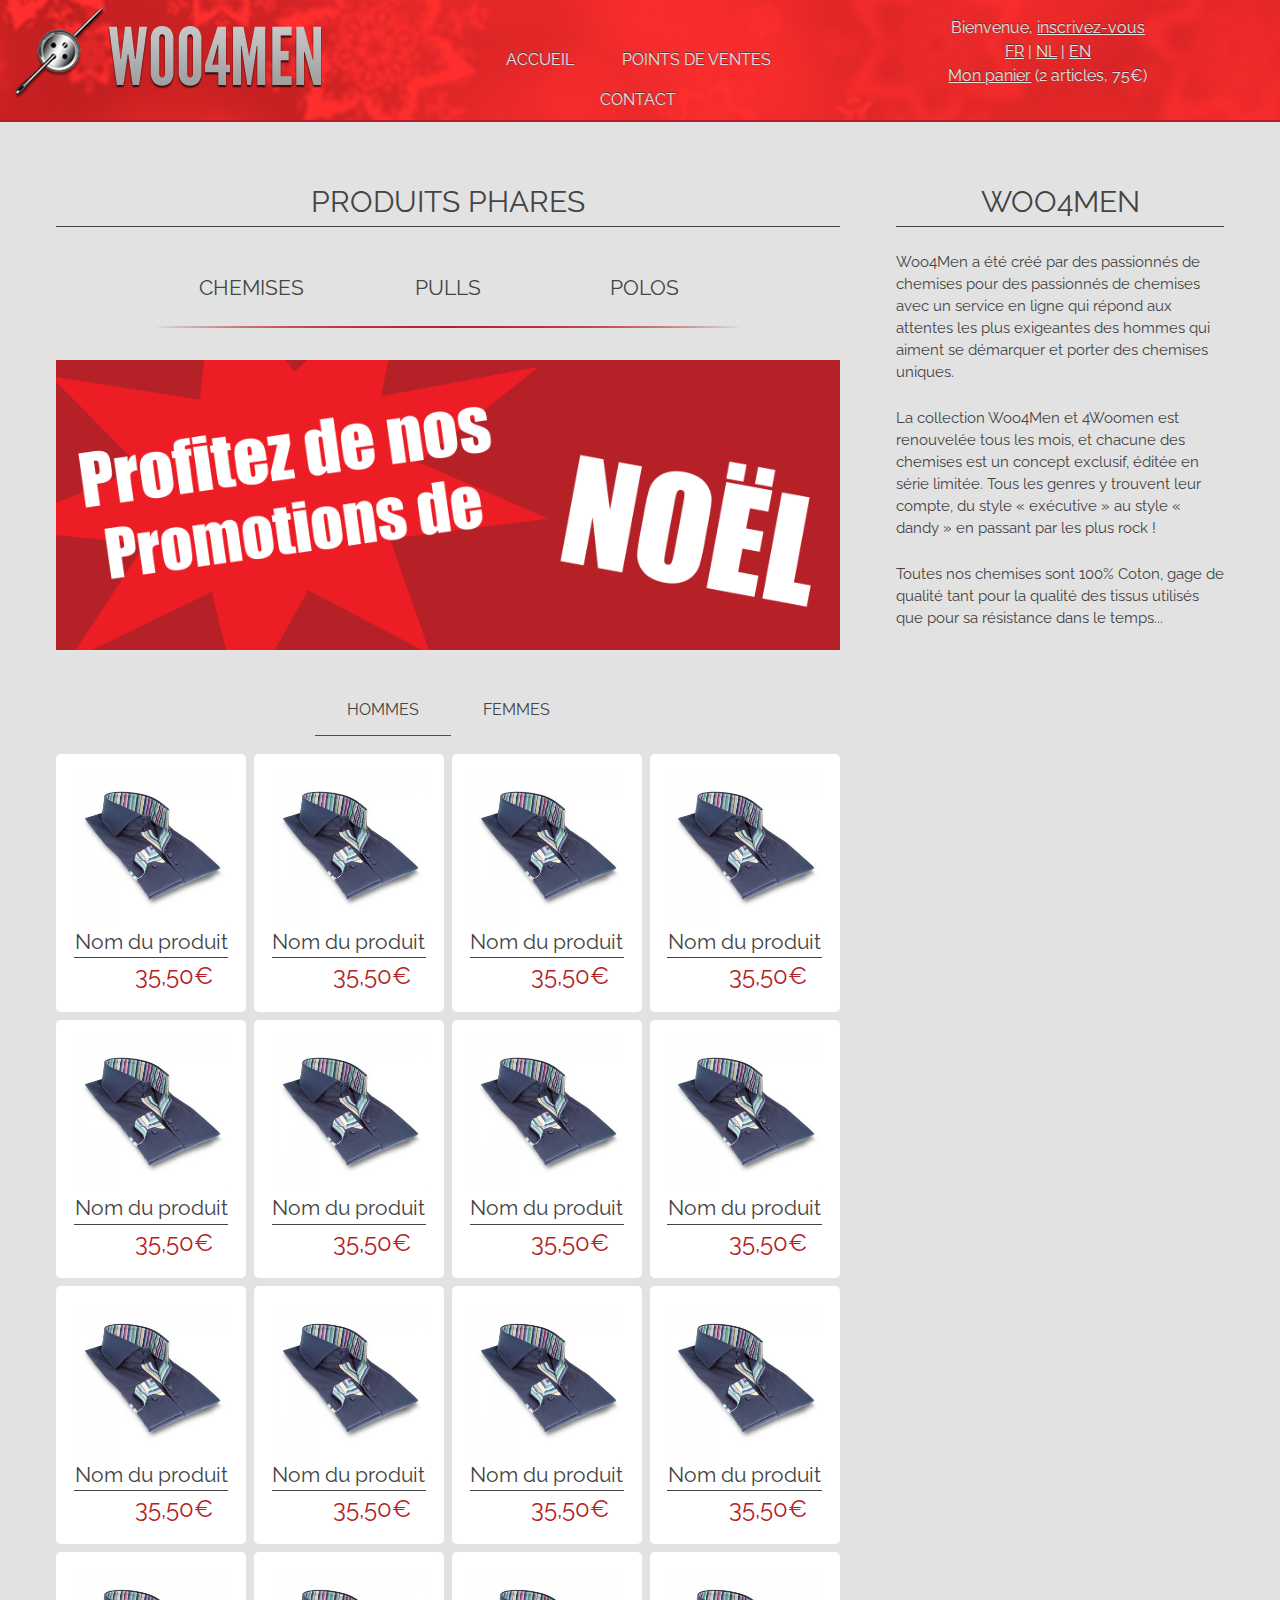
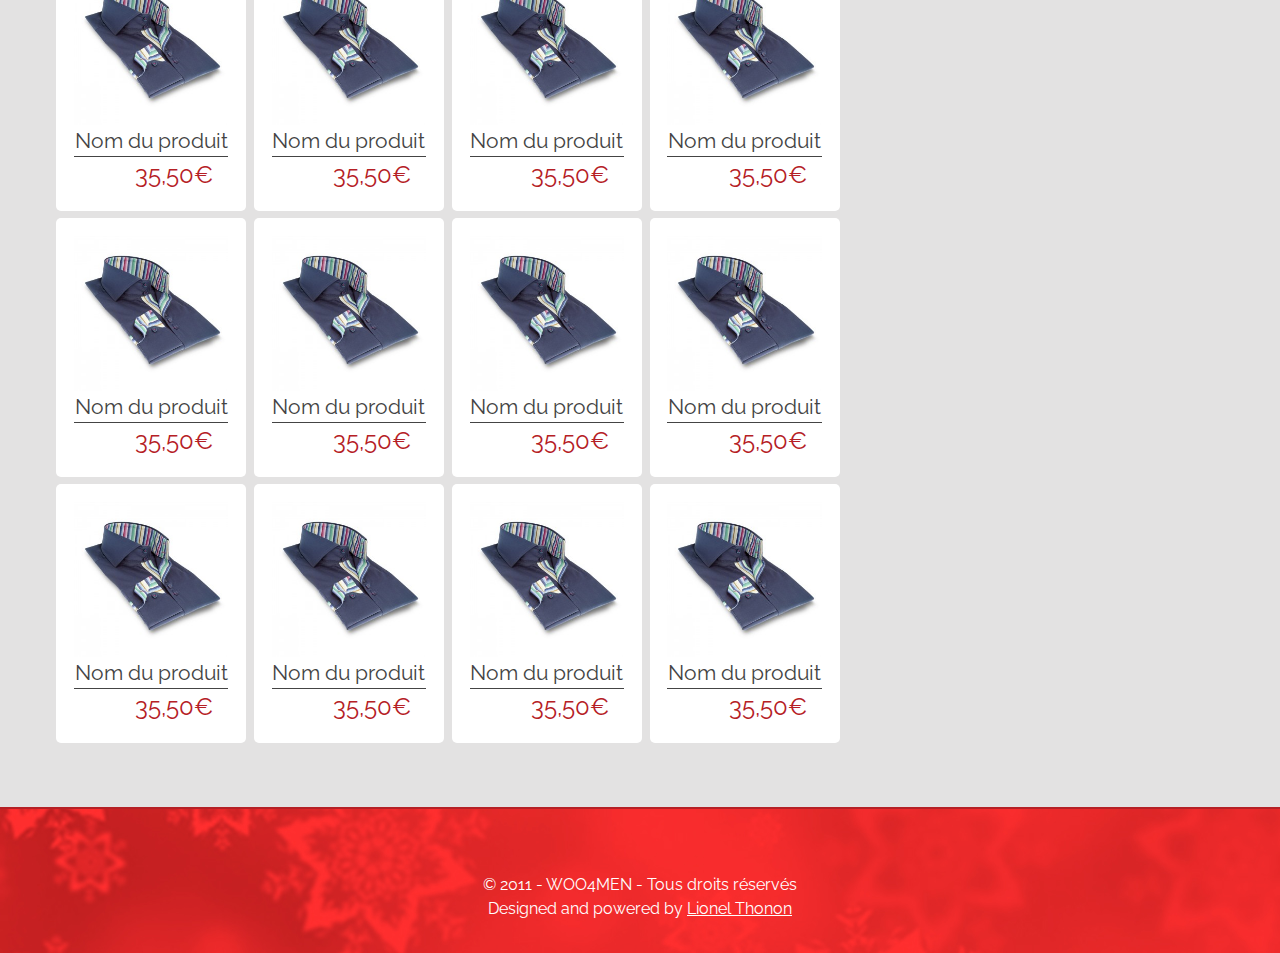
<file: index.html>
<!DOCTYPE html>
<html>
  <head>
    <title>Projet Ecommerce - Accueil</title>
    <link rel="stylesheet" href="css/main.css">
    <meta charset="utf-8">
    <meta http-equiv="X-UA-Compatible" content="IE=edge,chrome=1">
    <meta name="description" content="">
    <meta name="viewport" content="width=device-width, initial-scale=1">
    <link href="http://fonts.googleapis.com/css?family=Raleway:400,300,700" rel="stylesheet" type="text/css">
    <script src="js/vendor/modernizr-2.6.2.min.js"></script>
  </head>
  <body>
    <!-- HEADER-->
    <header name="bckg-parallax" class="header clearfix">
      <!-- LOGO BANNIÈRE-->
      <div class="header__title">
        <h1 class="hidden">WOO4MEN</h1><a href="index.html"></a><img src="img/logo-ban.png">
      </div>
      <!-- NAV MENU-->
      <nav class="header__menu">
        <h2 class="hidden">Menu de Navigation</h2>
        <ul class="menu list-inline">
          <li class="menu__li"><a href="index.html" class="menu__a">ACCUEIL</a></li>
          <li class="menu__li"><a href="pdv.html" class="menu__a">POINTS DE VENTES</a></li>
          <li class="menu__li"><a href="contact.html" class="menu__a">CONTACT</a></li>
        </ul>
      </nav>
      <!-- BLOC PANIER-->
      <div class="cart">
        <div class="cart__welcome"><span>Bienvenue, <a href="inscription.html">inscrivez-vous</a></span></div>
        <div><span class="cart__language"><a href="#">FR</a><span>&nbsp|&nbsp</span><a href="#">NL</a><span>&nbsp|&nbsp</span><a href="#">EN</a></span></div>
        <div><span class="cart__content"><a href="cart.html">Mon panier</a><span>&nbsp(2 articles, 75€)</span></span></div>
      </div>
    </header>
    <!-- MAIN CONTAINER-->
    <div class="main-wrapper clearfix">
      <!-- WRAPPER LEFT-->
      <section class="wrap wrapper-left">
        <!-- AJOUTER DU CONTENU-->
        <h2 class="wrap__title">PRODUITS PHARES</h2>
        <!-- CATÉGORIES MENU-->
        <section class="list-categories">
          <h2 class="hidden">Choix de catégorie de produits</h2>
          <ul class="list-inline list-categories__nav--text">
            <li> <a href="#" class="list-categories__nav">CHEMISES</a></li>
            <li> <a href="#" class="list-categories__nav">PULLS</a></li>
            <li> <a href="#" class="list-categories__nav">POLOS</a></li>
          </ul>
        </section>
        <!-- BAN PROMO-->
        <div> <img src="img/promo.png" class="wrap__img"></div>
        <!-- MENU CHOIX GENRE-->
        <div class="wrapper-left__genre"><a href="#" class="wrapper-left__genre--selected">HOMMES</a><a href="#">FEMMES</a></div>
        <div class="liste-articles clearfix">
          <ul class="liste-articles__ul clearfix">
            <article class="article">
              <li class="liste-articles__article">
                <div class="article__titre">
                  <h3 class="hidden">Nom du produit</h3><img src="./img/preview.jpg">
                </div>
                <div class="article__description"><span class="article__description--nom">Nom du produit</span><span class="article__description--prix">35,50€</span></div>
              </li>
              <li class="liste-articles__article">
                <div class="article__titre">
                  <h3 class="hidden">Nom du produit</h3><img src="./img/preview.jpg">
                </div>
                <div class="article__description"><span class="article__description--nom">Nom du produit</span><span class="article__description--prix">35,50€</span></div>
              </li>
              <li class="liste-articles__article">
                <div class="article__titre">
                  <h3 class="hidden">Nom du produit</h3><img src="./img/preview.jpg">
                </div>
                <div class="article__description"><span class="article__description--nom">Nom du produit</span><span class="article__description--prix">35,50€</span></div>
              </li>
              <li class="liste-articles__article">
                <div class="article__titre">
                  <h3 class="hidden">Nom du produit</h3><img src="./img/preview.jpg">
                </div>
                <div class="article__description"><span class="article__description--nom">Nom du produit</span><span class="article__description--prix">35,50€</span></div>
              </li>
              <li class="liste-articles__article">
                <div class="article__titre">
                  <h3 class="hidden">Nom du produit</h3><img src="./img/preview.jpg">
                </div>
                <div class="article__description"><span class="article__description--nom">Nom du produit</span><span class="article__description--prix">35,50€</span></div>
              </li>
              <li class="liste-articles__article">
                <div class="article__titre">
                  <h3 class="hidden">Nom du produit</h3><img src="./img/preview.jpg">
                </div>
                <div class="article__description"><span class="article__description--nom">Nom du produit</span><span class="article__description--prix">35,50€</span></div>
              </li>
              <li class="liste-articles__article">
                <div class="article__titre">
                  <h3 class="hidden">Nom du produit</h3><img src="./img/preview.jpg">
                </div>
                <div class="article__description"><span class="article__description--nom">Nom du produit</span><span class="article__description--prix">35,50€</span></div>
              </li>
              <li class="liste-articles__article">
                <div class="article__titre">
                  <h3 class="hidden">Nom du produit</h3><img src="./img/preview.jpg">
                </div>
                <div class="article__description"><span class="article__description--nom">Nom du produit</span><span class="article__description--prix">35,50€</span></div>
              </li>
              <li class="liste-articles__article">
                <div class="article__titre">
                  <h3 class="hidden">Nom du produit</h3><img src="./img/preview.jpg">
                </div>
                <div class="article__description"><span class="article__description--nom">Nom du produit</span><span class="article__description--prix">35,50€</span></div>
              </li>
              <li class="liste-articles__article">
                <div class="article__titre">
                  <h3 class="hidden">Nom du produit</h3><img src="./img/preview.jpg">
                </div>
                <div class="article__description"><span class="article__description--nom">Nom du produit</span><span class="article__description--prix">35,50€</span></div>
              </li>
              <li class="liste-articles__article">
                <div class="article__titre">
                  <h3 class="hidden">Nom du produit</h3><img src="./img/preview.jpg">
                </div>
                <div class="article__description"><span class="article__description--nom">Nom du produit</span><span class="article__description--prix">35,50€</span></div>
              </li>
              <li class="liste-articles__article">
                <div class="article__titre">
                  <h3 class="hidden">Nom du produit</h3><img src="./img/preview.jpg">
                </div>
                <div class="article__description"><span class="article__description--nom">Nom du produit</span><span class="article__description--prix">35,50€</span></div>
              </li>
              <li class="liste-articles__article">
                <div class="article__titre">
                  <h3 class="hidden">Nom du produit</h3><img src="./img/preview.jpg">
                </div>
                <div class="article__description"><span class="article__description--nom">Nom du produit</span><span class="article__description--prix">35,50€</span></div>
              </li>
              <li class="liste-articles__article">
                <div class="article__titre">
                  <h3 class="hidden">Nom du produit</h3><img src="./img/preview.jpg">
                </div>
                <div class="article__description"><span class="article__description--nom">Nom du produit</span><span class="article__description--prix">35,50€</span></div>
              </li>
              <li class="liste-articles__article">
                <div class="article__titre">
                  <h3 class="hidden">Nom du produit</h3><img src="./img/preview.jpg">
                </div>
                <div class="article__description"><span class="article__description--nom">Nom du produit</span><span class="article__description--prix">35,50€</span></div>
              </li>
              <li class="liste-articles__article">
                <div class="article__titre">
                  <h3 class="hidden">Nom du produit</h3><img src="./img/preview.jpg">
                </div>
                <div class="article__description"><span class="article__description--nom">Nom du produit</span><span class="article__description--prix">35,50€</span></div>
              </li>
              <li class="liste-articles__article">
                <div class="article__titre">
                  <h3 class="hidden">Nom du produit</h3><img src="./img/preview.jpg">
                </div>
                <div class="article__description"><span class="article__description--nom">Nom du produit</span><span class="article__description--prix">35,50€</span></div>
              </li>
              <li class="liste-articles__article">
                <div class="article__titre">
                  <h3 class="hidden">Nom du produit</h3><img src="./img/preview.jpg">
                </div>
                <div class="article__description"><span class="article__description--nom">Nom du produit</span><span class="article__description--prix">35,50€</span></div>
              </li>
              <li class="liste-articles__article">
                <div class="article__titre">
                  <h3 class="hidden">Nom du produit</h3><img src="./img/preview.jpg">
                </div>
                <div class="article__description"><span class="article__description--nom">Nom du produit</span><span class="article__description--prix">35,50€</span></div>
              </li>
              <li class="liste-articles__article">
                <div class="article__titre">
                  <h3 class="hidden">Nom du produit</h3><img src="./img/preview.jpg">
                </div>
                <div class="article__description"><span class="article__description--nom">Nom du produit</span><span class="article__description--prix">35,50€</span></div>
              </li>
              <li class="liste-articles__article">
                <div class="article__titre">
                  <h3 class="hidden">Nom du produit</h3><img src="./img/preview.jpg">
                </div>
                <div class="article__description"><span class="article__description--nom">Nom du produit</span><span class="article__description--prix">35,50€</span></div>
              </li>
              <li class="liste-articles__article">
                <div class="article__titre">
                  <h3 class="hidden">Nom du produit</h3><img src="./img/preview.jpg">
                </div>
                <div class="article__description"><span class="article__description--nom">Nom du produit</span><span class="article__description--prix">35,50€</span></div>
              </li>
              <li class="liste-articles__article">
                <div class="article__titre">
                  <h3 class="hidden">Nom du produit</h3><img src="./img/preview.jpg">
                </div>
                <div class="article__description"><span class="article__description--nom">Nom du produit</span><span class="article__description--prix">35,50€</span></div>
              </li>
              <li class="liste-articles__article">
                <div class="article__titre">
                  <h3 class="hidden">Nom du produit</h3><img src="./img/preview.jpg">
                </div>
                <div class="article__description"><span class="article__description--nom">Nom du produit</span><span class="article__description--prix">35,50€</span></div>
              </li>
            </article>
          </ul>
        </div>
      </section>
      <!-- WRAPPER RIGHT-->
      <section class="wrap wrapper-right">
        <h2 class="hidden">Informations WOO4MEN</h2>
        <article class="wrap__art--font">
          <h2 class="wrap__title">WOO4MEN</h2>
          <p>Woo4Men a été créé par des passionnés de chemises pour des passionnés de chemises avec un service en ligne qui répond aux attentes les plus exigeantes des hommes qui aiment se démarquer et porter des chemises uniques.  </p>
          <p>La collection Woo4Men et 4Woomen est renouvelée tous les mois, et chacune des chemises est un concept exclusif, éditée en série limitée. Tous les genres y trouvent leur compte, du style « exécutive » au style « dandy » en passant par les plus rock !</p>
          <p>Toutes nos chemises sont 100% Coton, gage de qualité tant pour la qualité des tissus utilisés que pour sa résistance dans le temps...</p>
        </article>
      </section>
    </div>
    <script src="./js/main.js"></script>
    <footer class="footer"><span class="footer__span">© 2011 - WOO4MEN - Tous droits réservés</span><span class="footer__span">Designed and powered by <a href="http://lionel-thonon.be" target="_blank">Lionel Thonon</a></span></footer>
  </body>
</html>
</file>
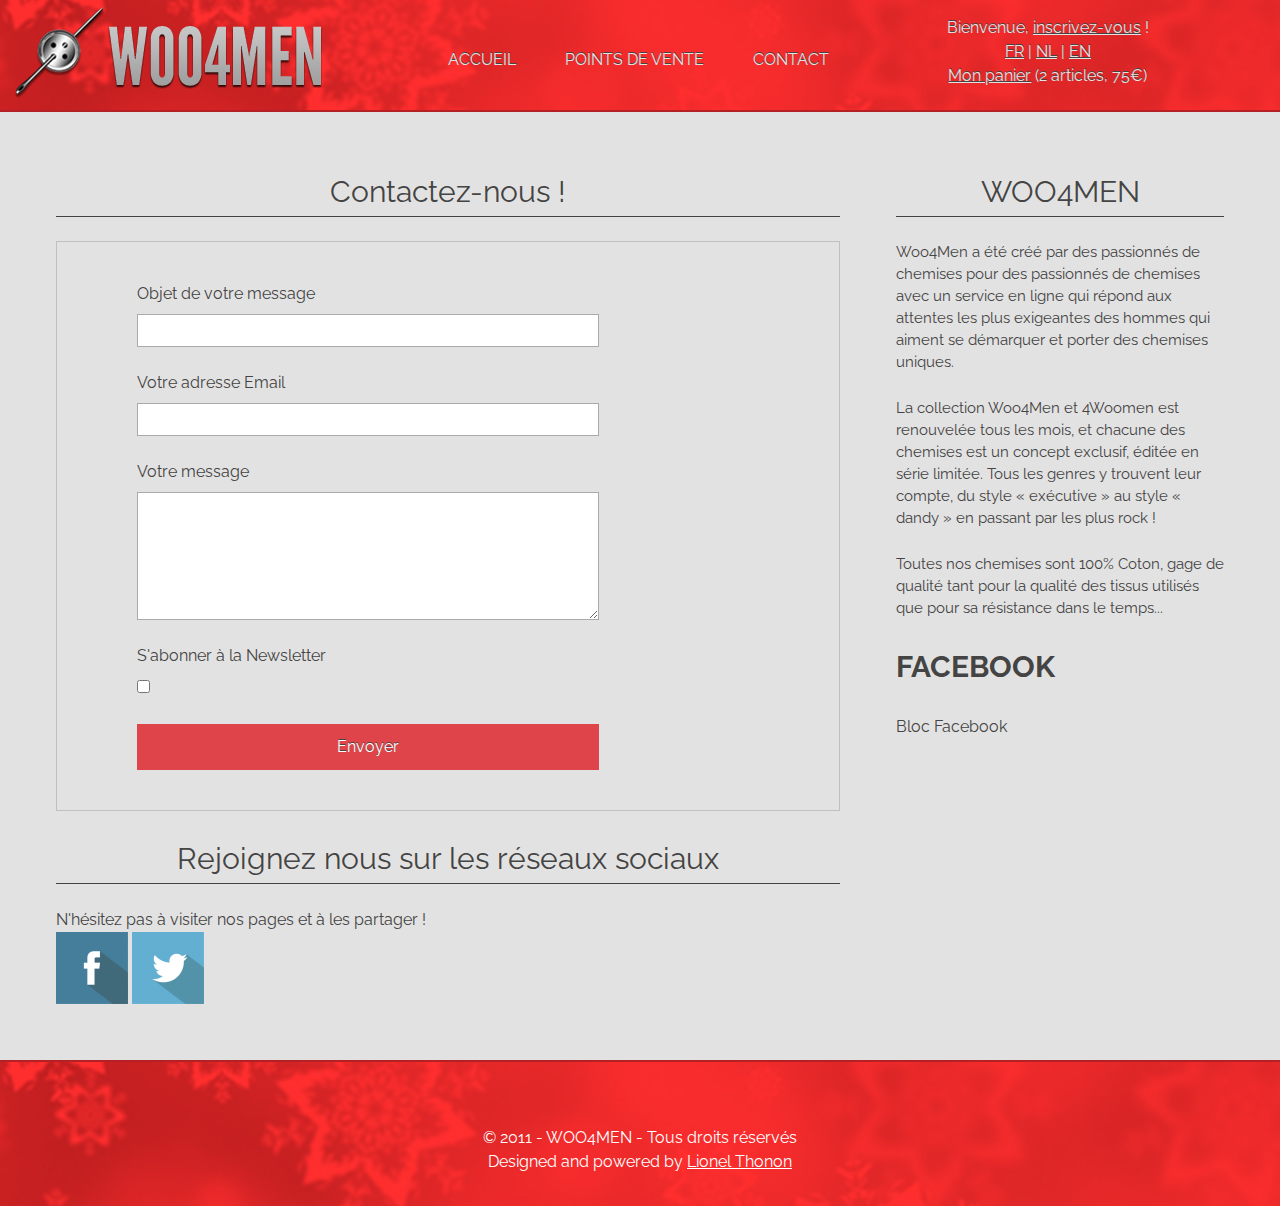
<file: ..contact.html>
<!DOCTYPE html>
<!--[if lt IE 7]>      <html class="no-js lt-ie9 lt-ie8 lt-ie7"> <![endif]-->
<!--[if IE 7]>         <html class="no-js lt-ie9 lt-ie8"> <![endif]-->
<!--[if IE 8]>         <html class="no-js lt-ie9"> <![endif]-->
<!--[if gt IE 8]><!--> <html class="no-js"> <!--<![endif]-->
    <head>
        <meta charset="utf-8">
        <meta http-equiv="X-UA-Compatible" content="IE=edge,chrome=1">
        <title>Projet E-Commerce</title>
        <meta name="description" content="">
        <meta name="viewport" content="width=device-width, initial-scale=1">

        <link rel="stylesheet" href="css/main.css">
        <link href='http://fonts.googleapis.com/css?family=Raleway:400,300,700' rel='stylesheet' type='text/css'>

        <script src="js/vendor/modernizr-2.6.2.min.js"></script>
    </head>
    <body>
        <!--[if lt IE 7]>
            <p class="browsehappy">You are using an <strong>outdated</strong> browser. Please <a href="http://browsehappy.com/">upgrade your browser</a> to improve your experience.</p>
        <![endif]-->
        
        <!-- ### HEADER ### -->
        <header class="header clearfix" name="bckg-parallax">
            <div class=header__title>
                <h1 class="hidden">WOO4MEN</h1>
            <a href="#"><img src="img/logo-ban.png"></a>
            </div>
            
            <nav class="header__menu">
                <h2 class="hidden">Menu de navigation</h1>
                <ul class="menu list-inline">
                    <li class="menu__li">
                        <a class="menu__a" href="#">ACCUEIL</a>
                    </li>
                    <li class="menu__li">
                        <a class="menu__a" href="#">POINTS DE VENTE</a>
                    </li>
                    <li class="menu__li">
                        <a class="menu__a" href="#">CONTACT</a>
                    </li>
                </ul>
            </nav>
            
            <div class="cart">
                <div class="cart__welcome">
                    <span>Bienvenue, <a href="#">inscrivez-vous</a> !</span>
                </div>
                <div>
                    <span class="cart__language"><a href="#">FR</a> | <a href="#">NL</a> | <a href="#">EN</a></span>
                </div>
                <div>
                    <span class="cart__content"><a href="#">Mon panier</a> (2 articles, 75€)</span>
                </div>
            </div>
        </header>
        
        <!-- ### MAIN CONTAINER ### -->
        <div class="main-wrapper clearfix">
            <!-- Formulaire de contact (colonne gauche) -->
            <section class="wrap wrapper-left">
                <h2 class="wrap__title">Contactez-nous !</h2>
                <form method="post" action="#" class="contact-form">
                    <fieldset class="contact-form__fieldset">
                        <legend class="hidden">ENVOYEZ UN MESSAGE</legend>

                        
                        <div class="contact-form__label clearfix">
                            <label for="object">Objet de votre message</label>
                            <input type="text" id="object" name="object">
                        </div>
                        
                        <div class="contact-form__label clearfix">
                            <label for="email">Votre adresse Email</label>
                            <input type="email" id="email" name="email">
                        </div>
                        
                        <div class="contact-form__label clearfix">
                            <label for="message">Votre message</label>
                            <textarea id="message"></textarea>
                        </div>
                        
                        <div class="contact-form__label clearfix">
                            <label for="newsletter">S'abonner à la Newsletter</label>
                            <input type="checkbox" id="newsletter" name="newsletter">
                        </div>
                        
                        <button type="submit" class="btn btn--full">Envoyer</button>
                    </fieldset>
                </form>
                
                <div class="social">
                    <!-- Liens réseaux sociaux -->
                    <h2 class="social__title wrap__title">Rejoignez nous sur les réseaux sociaux</h2>
                    <span class="social__subtitle">N'hésitez pas à visiter nos pages et à les partager !</span>
                    
                    <ul class="list-inline social__links">
                        <li><a href="#"><img src="img/icon-fcbk.png" alt="Lien vers la page Facebook"></a></li>
                        <li><a href="#"><img src="img/icon-twtr.png" alt="Lien vers la page twitter"></a></li>
                    </ul>
                </div>
                
            </section>
        
            <!-- Description (colonne droite) -->
            <section class="wrap wrapper-right">
                <h2 class="hidden">Informations WOO4MEN</h2>
                <article class="wrap__art--font">
                    <h2 class="wrap__title">WOO4MEN</h2>
                    <p>Woo4Men a été créé par des
    passionnés de chemises pour des passionnés de chemises avec un service en ligne qui répond aux attentes les plus exigeantes des hommes qui aiment se démarquer et porter des chemises uniques.</p>
                    <p>La collection Woo4Men et
    4Woomen est renouvelée tous les mois, et chacune des chemises est un concept exclusif, éditée en série limitée. Tous les genres y trouvent leur compte, du style « exécutive » au style « dandy » en passant par les plus rock !</p>
                    <p>Toutes nos chemises sont 100% Coton, gage de qualité tant pour la qualité des tissus utilisés que pour sa résistance dans le temps...﻿</p>
                </article>
                <article>
                    <h2>FACEBOOK</h2>
                    <p>Bloc Facebook</p>
                </article>
            </section>
        </div>
        <script src="//ajax.googleapis.com/ajax/libs/jquery/1.11.1/jquery.min.js"></script>
        <script>window.jQuery || document.write('<script src="js/vendor/jquery-1.11.1.min.js"><\/script>')</script>

        <script src="js/main.js"></script>
        
        <footer class="footer">
            <span class="footer__span">© 2011 - WOO4MEN - Tous droits réservés</span>
            <span class="footer__span">Designed and powered by <a href="http://lionel-thonon.be/" target="_blank">Lionel Thonon</a></span>
        </footer>
    </body>
</html>
</file>
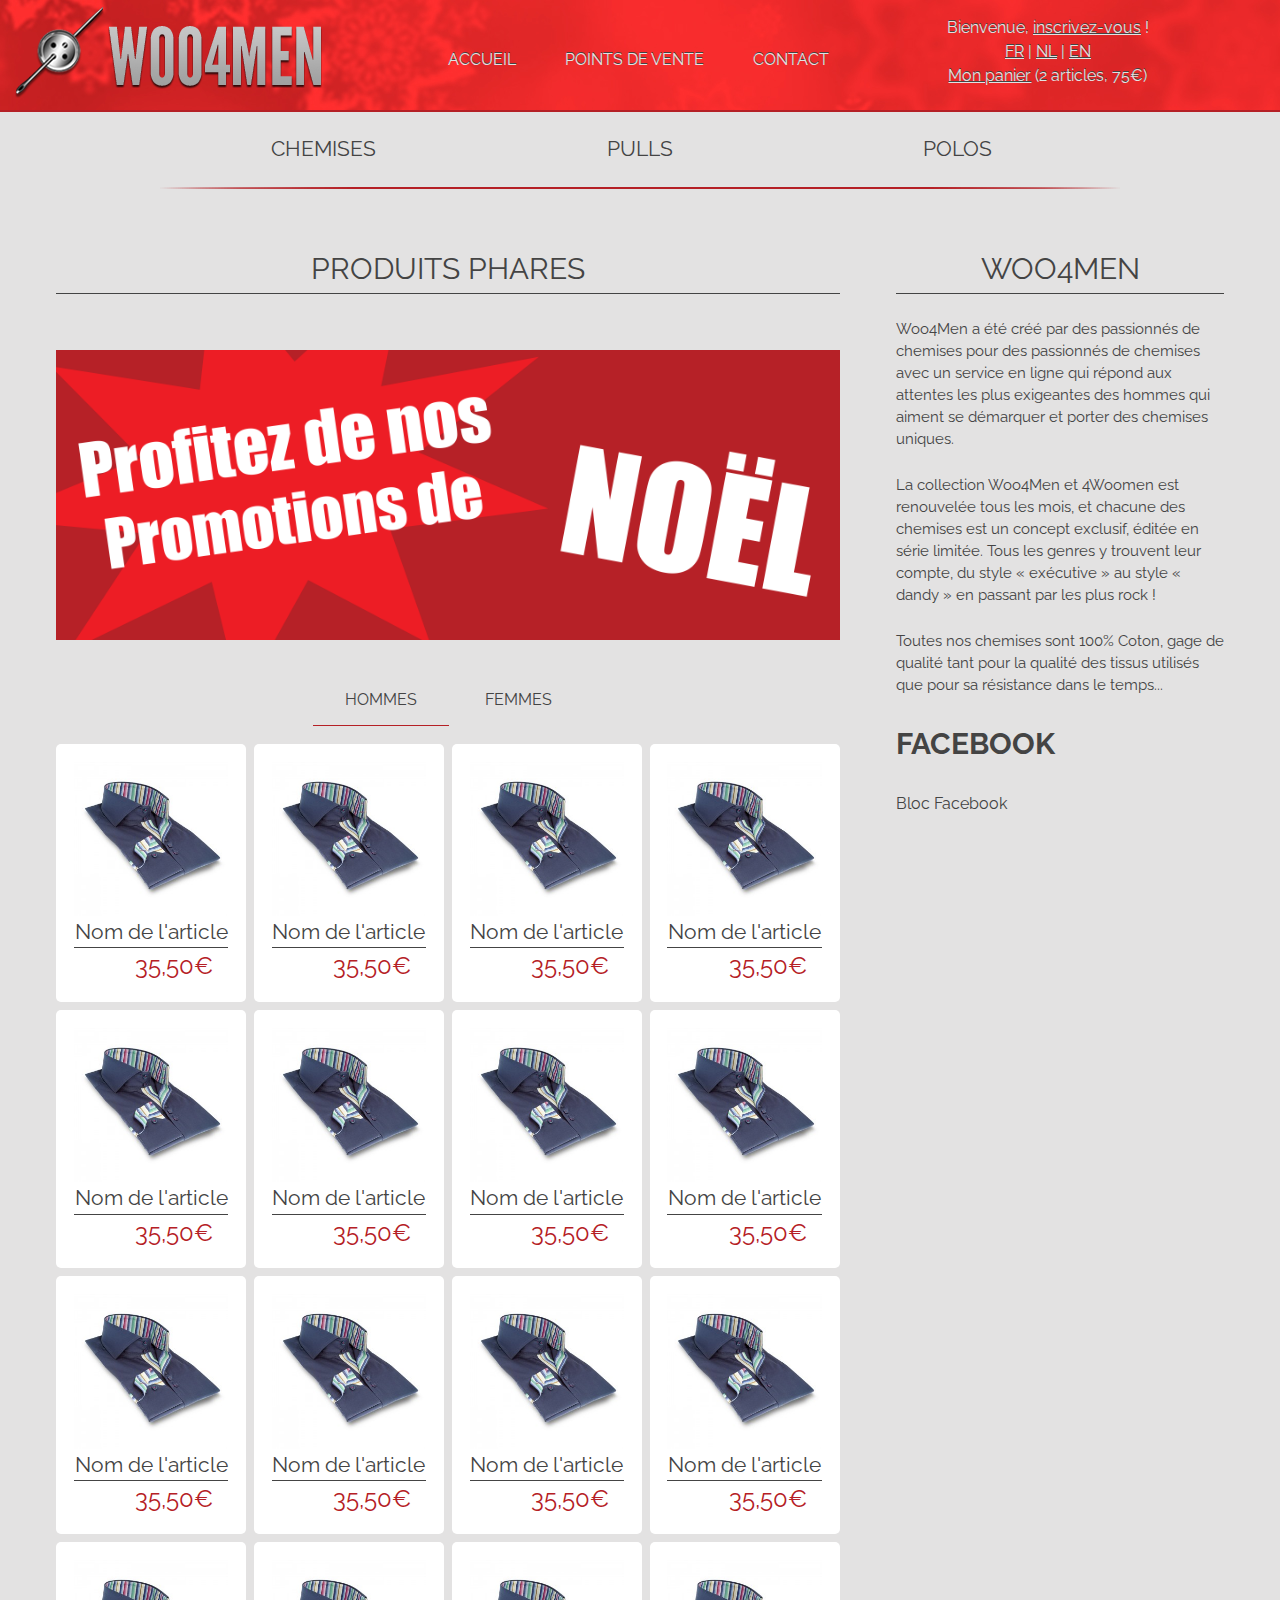
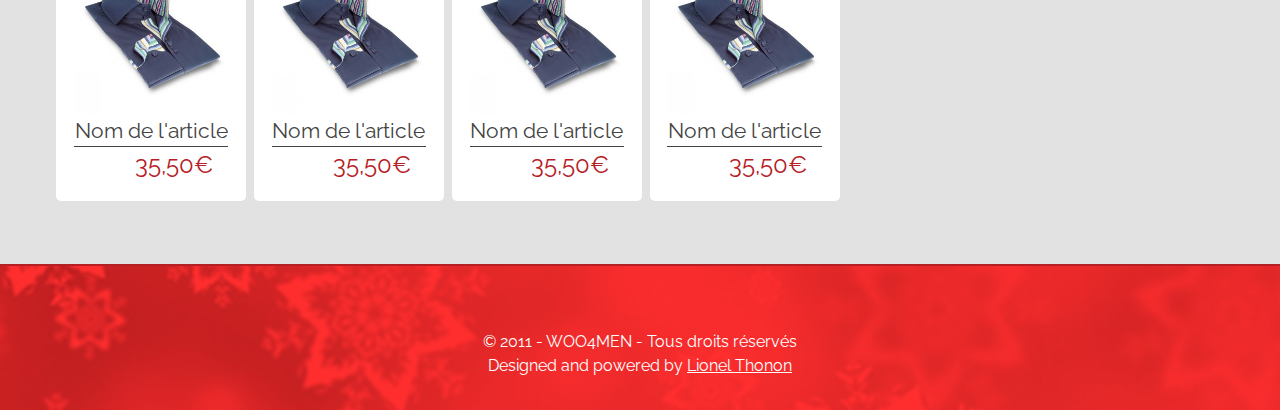
<file: ..index.html>
<!DOCTYPE html>
<!--[if lt IE 7]>      <html class="no-js lt-ie9 lt-ie8 lt-ie7"> <![endif]-->
<!--[if IE 7]>         <html class="no-js lt-ie9 lt-ie8"> <![endif]-->
<!--[if IE 8]>         <html class="no-js lt-ie9"> <![endif]-->
<!--[if gt IE 8]><!--> <html class="no-js"> <!--<![endif]-->
    <head>
        <meta charset="utf-8">
        <meta http-equiv="X-UA-Compatible" content="IE=edge,chrome=1">
        <title>Projet E-Commerce</title>
        <meta name="description" content="">
        <meta name="viewport" content="width=device-width, initial-scale=1">

        <link rel="stylesheet" href="css/main.css">
        <link href='http://fonts.googleapis.com/css?family=Raleway:400,300,700' rel='stylesheet' type='text/css'>

        <script src="js/vendor/modernizr-2.6.2.min.js"></script>
    </head>
    <body>
        <!--[if lt IE 7]>
            <p class="browsehappy">You are using an <strong>outdated</strong> browser. Please <a href="http://browsehappy.com/">upgrade your browser</a> to improve your experience.</p>
        <![endif]-->
        
        <!-- ### HEADER ### -->
        <header class="header clearfix" name="bckg-parallax">
            <div class=header__title>
                <h1 class="hidden">WOO4MEN</h1>
                <a href="#"><img src="img/logo-ban.png"></a>
            </div>
            
            <nav class="header__menu">
                <h2 class="hidden">Menu de navigation</h2>
                <ul class="menu list-inline">
                    <li class="menu__li">
                        <a class="menu__a" href="#">ACCUEIL</a>
                    </li>
                    <li class="menu__li">
                        <a class="menu__a" href="#">POINTS DE VENTE</a>
                    </li>
                    <li class="menu__li">
                        <a class="menu__a" href="#">CONTACT</a>
                    </li>
                </ul>
            </nav>
            
            <div class="cart">
                <div class="cart__welcome">
                    <span>Bienvenue, <a href="#">inscrivez-vous</a> !</span>
                </div>
                <div>
                    <span class="cart__language"><a href="#">FR</a> | <a href="#">NL</a> | <a href="#">EN</a></span>
                </div>
                <div>
                    <span class="cart__content"><a href="#">Mon panier</a> (2 articles, 75€)</span>
                </div>
            </div>
        </header>
        
        <!-- Menu Catégories -->
        <section class="list-categories">
            <h2 class="hidden">Choix de catégorie de produits</h2>
            <ul class="list-inline list-categories__nav--text">
                <li>
                    <a class="list-categories__nav" href="#">CHEMISES</a>
                </li>
                <li>
                    <a class="list-categories__nav" href="#">PULLS</a>
                </li>
                <li>
                    <a class="list-categories__nav" href="#">POLOS</a>
                </li>
            </ul>
        </section>
        
        <!-- ### MAIN CONTAINER ### -->
        <div class="main-wrapper clearfix">
            <!-- Liste des articles (colonne gauche) -->
            <section class="wrap wrapper-left">
                <h2 class="wrap__title">PRODUITS PHARES</h2>
                <div>
                    <!-- Bannière promotion -->
                    <img class="wrap__img" src="img/promo.png">
                </div>
                <div class="wrapper-left__genre">
                    <a class="wrapper-left__genre--selected" href="#">HOMMES</a>
                    <a href="#">FEMMES</a>
                </div>
                <div class="liste-articles clearfix">
                    <ul class="liste-articles__ul clearfix">
                        <li class="liste-articles__article">
                            <article class="article">
                                <div class="article__titre">
                                    <h3 class="hidden">Nom du produit 1</h3>
                                    <img src="img/preview.jpg">
                                </div>
                                <div class="article__description">
                                    <span class="article__description--nom">Nom de l'article</span>
                                    <span class="article__description--prix">35,50€</span>
                                </div>
                            </article>
                        </li>
                        <li class="liste-articles__article">
                            <article class="article">
                                <div class="article__titre">
                                    <h3 class="hidden">Nom du produit 1</h3>
                                    <img src="img/preview.jpg">
                                </div>
                                <div class="article__description">
                                    <span class="article__description--nom">Nom de l'article</span>
                                    <span class="article__description--prix">35,50€</span>
                                </div>
                            </article>
                        </li>
                        <li class="liste-articles__article">
                            <article class="article">
                                <div class="article__titre">
                                    <h3 class="hidden">Nom du produit 1</h3>
                                    <img src="img/preview.jpg">
                                </div>
                                <div class="article__description">
                                    <span class="article__description--nom">Nom de l'article</span>
                                    <span class="article__description--prix">35,50€</span>
                                </div>
                            </article>
                        </li>
                        <li class="liste-articles__article">
                            <article class="article">
                                <div class="article__titre">
                                    <h3 class="hidden">Nom du produit 1</h3>
                                    <img src="img/preview.jpg">
                                </div>
                                <div class="article__description">
                                    <span class="article__description--nom">Nom de l'article</span>
                                    <span class="article__description--prix">35,50€</span>
                                </div>
                            </article>
                        </li>
                        <li class="liste-articles__article">
                            <article class="article">
                                <div class="article__titre">
                                    <h3 class="hidden">Nom du produit 1</h3>
                                    <img src="img/preview.jpg">
                                </div>
                                <div class="article__description">
                                    <span class="article__description--nom">Nom de l'article</span>
                                    <span class="article__description--prix">35,50€</span>
                                </div>
                            </article>
                        </li>
                        <li class="liste-articles__article">
                            <article class="article">
                                <div class="article__titre">
                                    <h3 class="hidden">Nom du produit 1</h3>
                                    <img src="img/preview.jpg">
                                </div>
                                <div class="article__description">
                                    <span class="article__description--nom">Nom de l'article</span>
                                    <span class="article__description--prix">35,50€</span>
                                </div>
                            </article>
                        </li>
                        <li class="liste-articles__article">
                            <article class="article">
                                <div class="article__titre">
                                    <h3 class="hidden">Nom du produit 1</h3>
                                    <img src="img/preview.jpg">
                                </div>
                                <div class="article__description">
                                    <span class="article__description--nom">Nom de l'article</span>
                                    <span class="article__description--prix">35,50€</span>
                                </div>
                            </article>
                        </li>
                        <li class="liste-articles__article">
                            <article class="article">
                                <div class="article__titre">
                                    <h3 class="hidden">Nom du produit 1</h3>
                                    <img src="img/preview.jpg">
                                </div>
                                <div class="article__description">
                                    <span class="article__description--nom">Nom de l'article</span>
                                    <span class="article__description--prix">35,50€</span>
                                </div>
                            </article>
                        </li>
                        <li class="liste-articles__article">
                            <article class="article">
                                <div class="article__titre">
                                    <h3 class="hidden">Nom du produit 1</h3>
                                    <img src="img/preview.jpg">
                                </div>
                                <div class="article__description">
                                    <span class="article__description--nom">Nom de l'article</span>
                                    <span class="article__description--prix">35,50€</span>
                                </div>
                            </article>
                        </li>
                        <li class="liste-articles__article">
                            <article class="article">
                                <div class="article__titre">
                                    <h3 class="hidden">Nom du produit 1</h3>
                                    <img src="img/preview.jpg">
                                </div>
                                <div class="article__description">
                                    <span class="article__description--nom">Nom de l'article</span>
                                    <span class="article__description--prix">35,50€</span>
                                </div>
                            </article>
                        </li>
                        <li class="liste-articles__article">
                            <article class="article">
                                <div class="article__titre">
                                    <h3 class="hidden">Nom du produit 1</h3>
                                    <img src="img/preview.jpg">
                                </div>
                                <div class="article__description">
                                    <span class="article__description--nom">Nom de l'article</span>
                                    <span class="article__description--prix">35,50€</span>
                                </div>
                            </article>
                        </li>
                        <li class="liste-articles__article">
                            <article class="article">
                                <div class="article__titre">
                                    <h3 class="hidden">Nom du produit 1</h3>
                                    <img src="img/preview.jpg">
                                </div>
                                <div class="article__description">
                                    <span class="article__description--nom">Nom de l'article</span>
                                    <span class="article__description--prix">35,50€</span>
                                </div>
                            </article>
                        </li>
                        <li class="liste-articles__article">
                            <article class="article">
                                <div class="article__titre">
                                    <h3 class="hidden">Nom du produit 1</h3>
                                    <img src="img/preview.jpg">
                                </div>
                                <div class="article__description">
                                    <span class="article__description--nom">Nom de l'article</span>
                                    <span class="article__description--prix">35,50€</span>
                                </div>
                            </article>
                        </li>
                        <li class="liste-articles__article">
                            <article class="article">
                                <div class="article__titre">
                                    <h3 class="hidden">Nom du produit 1</h3>
                                    <img src="img/preview.jpg">
                                </div>
                                <div class="article__description">
                                    <span class="article__description--nom">Nom de l'article</span>
                                    <span class="article__description--prix">35,50€</span>
                                </div>
                            </article>
                        </li>
                        <li class="liste-articles__article">
                            <article class="article">
                                <div class="article__titre">
                                    <h3 class="hidden">Nom du produit 1</h3>
                                    <img src="img/preview.jpg">
                                </div>
                                <div class="article__description">
                                    <span class="article__description--nom">Nom de l'article</span>
                                    <span class="article__description--prix">35,50€</span>
                                </div>
                            </article>
                        </li>
                        <li class="liste-articles__article">
                            <article class="article">
                                <div class="article__titre">
                                    <h3 class="hidden">Nom du produit 1</h3>
                                    <img src="img/preview.jpg">
                                </div>
                                <div class="article__description">
                                    <span class="article__description--nom">Nom de l'article</span>
                                    <span class="article__description--prix">35,50€</span>
                                </div>
                            </article>
                        </li>
                       
                    </ul>
                </div>
            </section>

            <!-- Description (colonne droite) -->
            <section class="wrap wrapper-right">
                <h2 class="hidden">Informations WOO4MEN</h2>
                <article class="wrap__art--font">
                    <h2 class="wrap__title">WOO4MEN</h2>
                    <p>Woo4Men a été créé par des
    passionnés de chemises pour des passionnés de chemises avec un service en ligne qui répond aux attentes les plus exigeantes des hommes qui aiment se démarquer et porter des chemises uniques.</p>
                    <p>La collection Woo4Men et
    4Woomen est renouvelée tous les mois, et chacune des chemises est un concept exclusif, éditée en série limitée. Tous les genres y trouvent leur compte, du style « exécutive » au style « dandy » en passant par les plus rock !</p>
                    <p>Toutes nos chemises sont 100% Coton, gage de qualité tant pour la qualité des tissus utilisés que pour sa résistance dans le temps...﻿</p>
                </article>
                <article>
                    <h2>FACEBOOK</h2>
                    <p>Bloc Facebook</p>
                </article>
            </section>
        </div>
        <script src="//ajax.googleapis.com/ajax/libs/jquery/1.11.1/jquery.min.js"></script>
        <script>window.jQuery || document.write('<script src="js/vendor/jquery-1.11.1.min.js"><\/script>')</script>

        <script src="js/main.js"></script>
        
        <footer class="footer">
            <span class="footer__span">© 2011 - WOO4MEN - Tous droits réservés</span>
            <span class="footer__span">Designed and powered by <a href="http://lionel-thonon.be/" target="_blank">Lionel Thonon</a></span>
        </footer>
    </body>
</html>
</file>
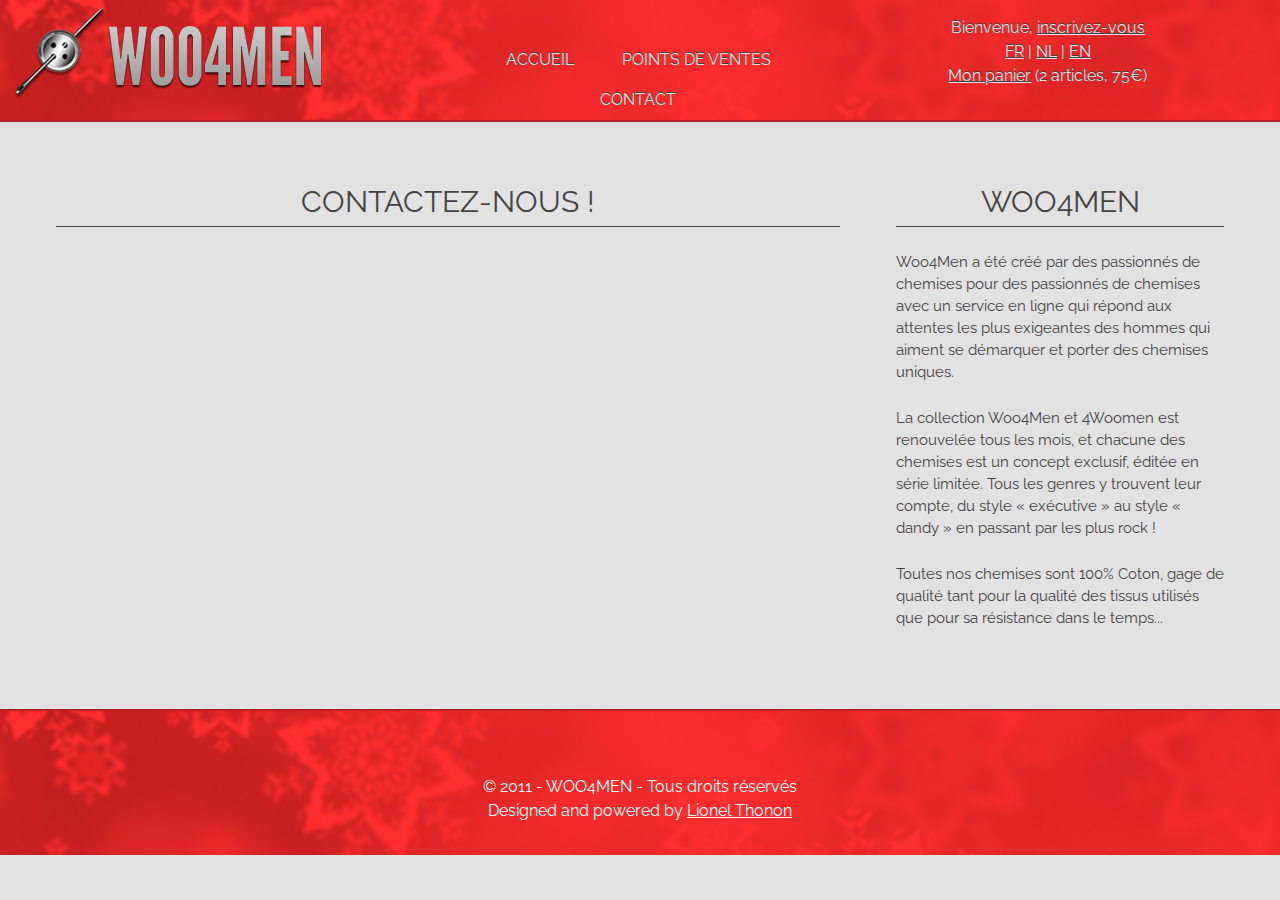
<file: contact.html>
<!DOCTYPE html>
<html>
  <head>
    <title>Projet Ecommerce - Contact</title>
    <link rel="stylesheet" href="css/main.css">
    <meta charset="utf-8">
    <meta http-equiv="X-UA-Compatible" content="IE=edge,chrome=1">
    <meta name="description" content="">
    <meta name="viewport" content="width=device-width, initial-scale=1">
    <link href="http://fonts.googleapis.com/css?family=Raleway:400,300,700" rel="stylesheet" type="text/css">
    <script src="js/vendor/modernizr-2.6.2.min.js"></script>
  </head>
  <body>
    <!-- HEADER-->
    <header name="bckg-parallax" class="header clearfix">
      <!-- LOGO BANNIÈRE-->
      <div class="header__title">
        <h1 class="hidden">WOO4MEN</h1><a href="index.html"></a><img src="img/logo-ban.png">
      </div>
      <!-- NAV MENU-->
      <nav class="header__menu">
        <h2 class="hidden">Menu de Navigation</h2>
        <ul class="menu list-inline">
          <li class="menu__li"><a href="index.html" class="menu__a">ACCUEIL</a></li>
          <li class="menu__li"><a href="pdv.html" class="menu__a">POINTS DE VENTES</a></li>
          <li class="menu__li"><a href="contact.html" class="menu__a">CONTACT</a></li>
        </ul>
      </nav>
      <!-- BLOC PANIER-->
      <div class="cart">
        <div class="cart__welcome"><span>Bienvenue, <a href="inscription.html">inscrivez-vous</a></span></div>
        <div><span class="cart__language"><a href="#">FR</a><span>&nbsp|&nbsp</span><a href="#">NL</a><span>&nbsp|&nbsp</span><a href="#">EN</a></span></div>
        <div><span class="cart__content"><a href="cart.html">Mon panier</a><span>&nbsp(2 articles, 75€)</span></span></div>
      </div>
    </header>
    <!-- MAIN CONTAINER-->
    <div class="main-wrapper clearfix">
      <!-- WRAPPER LEFT-->
      <section class="wrap wrapper-left">
        <!-- AJOUTER DU CONTENU-->
        <h2 class="wrap__title">CONTACTEZ-NOUS !</h2>
      </section>
      <!-- WRAPPER RIGHT-->
      <section class="wrap wrapper-right">
        <h2 class="hidden">Informations WOO4MEN</h2>
        <article class="wrap__art--font">
          <h2 class="wrap__title">WOO4MEN</h2>
          <p>Woo4Men a été créé par des passionnés de chemises pour des passionnés de chemises avec un service en ligne qui répond aux attentes les plus exigeantes des hommes qui aiment se démarquer et porter des chemises uniques.  </p>
          <p>La collection Woo4Men et 4Woomen est renouvelée tous les mois, et chacune des chemises est un concept exclusif, éditée en série limitée. Tous les genres y trouvent leur compte, du style « exécutive » au style « dandy » en passant par les plus rock !</p>
          <p>Toutes nos chemises sont 100% Coton, gage de qualité tant pour la qualité des tissus utilisés que pour sa résistance dans le temps...</p>
        </article>
      </section>
    </div>
    <script src="./js/main.js"></script>
    <footer class="footer"><span class="footer__span">© 2011 - WOO4MEN - Tous droits réservés</span><span class="footer__span">Designed and powered by <a href="http://lionel-thonon.be" target="_blank">Lionel Thonon</a></span></footer>
  </body>
</html>
</file>
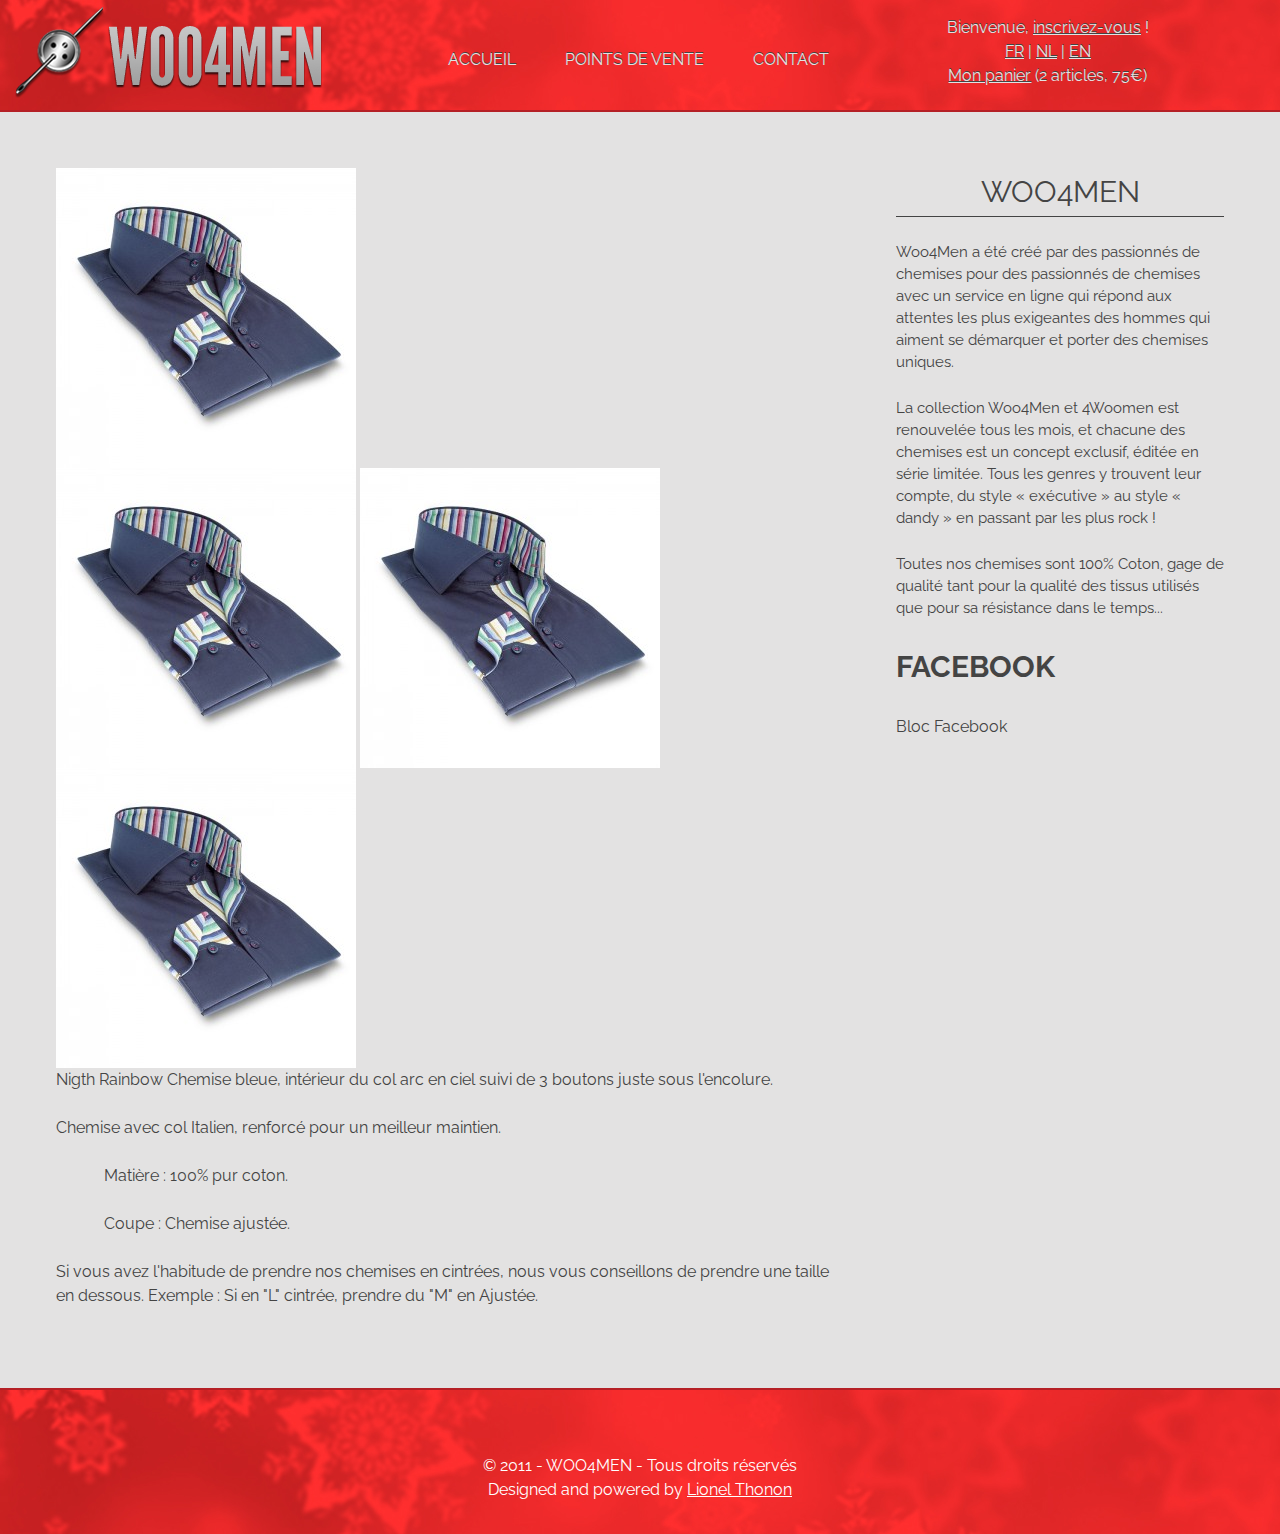
<file: preview.html>
<!DOCTYPE html>
<!--[if lt IE 7]>      <html class="no-js lt-ie9 lt-ie8 lt-ie7"> <![endif]-->
<!--[if IE 7]>         <html class="no-js lt-ie9 lt-ie8"> <![endif]-->
<!--[if IE 8]>         <html class="no-js lt-ie9"> <![endif]-->
<!--[if gt IE 8]><!--> <html class="no-js"> <!--<![endif]-->
    <head>
        <meta charset="utf-8">
        <meta http-equiv="X-UA-Compatible" content="IE=edge,chrome=1">
        <title>Projet E-Commerce</title>
        <meta name="description" content="">
        <meta name="viewport" content="width=device-width, initial-scale=1">

        <link rel="stylesheet" href="css/main.css">
        <link href='http://fonts.googleapis.com/css?family=Raleway:400,300,700' rel='stylesheet' type='text/css'>

        <script src="js/vendor/modernizr-2.6.2.min.js"></script>
    </head>
    <body>
        <!--[if lt IE 7]>
            <p class="browsehappy">You are using an <strong>outdated</strong> browser. Please <a href="http://browsehappy.com/">upgrade your browser</a> to improve your experience.</p>
        <![endif]-->
        
        <!-- ### HEADER ### -->
        <header class="header clearfix" name="bckg-parallax">
            <div class=header__title>
                <h1 class="hidden">WOO4MEN</h1>
            <a href="#"><img src="img/logo-ban.png"></a>
            </div>
            
            <nav class="header__menu">
                <h2 class="hidden">Menu de navigation</h1>
                <ul class="menu list-inline">
                    <li class="menu__li">
                        <a class="menu__a" href="#">ACCUEIL</a>
                    </li>
                    <li class="menu__li">
                        <a class="menu__a" href="#">POINTS DE VENTE</a>
                    </li>
                    <li class="menu__li">
                        <a class="menu__a" href="#">CONTACT</a>
                    </li>
                </ul>
            </nav>
            
            <div class="cart">
                <div class="cart__welcome">
                    <span>Bienvenue, <a href="#">inscrivez-vous</a> !</span>
                </div>
                <div>
                    <span class="cart__language"><a href="#">FR</a> | <a href="#">NL</a> | <a href="#">EN</a></span>
                </div>
                <div>
                    <span class="cart__content"><a href="#">Mon panier</a> (2 articles, 75€)</span>
                </div>
            </div>
        </header>
        
        <!-- ### MAIN CONTAINER ### -->
        <div class="main-wrapper clearfix">
            <!-- Formulaire de contact (colonne gauche) -->
            <section class="wrap wrapper-left">
                <h2 class="hidden">Apperçu du produit 1</h2>
                <div class="bloc-appercu">
                    <img class="bloc-appercu__img-big" src="img/preview.jpg" alt="Apperçu du produit">
                    <div class="bloc-appercu__liste-imgs">
                        <ul class="list-inline">
                            <li>
                                <img src="img/preview.jpg" class="bloc-appercu__img-small">
                            </li>
                            <li>
                                <img src="img/preview.jpg" class="bloc-appercu__img-small">
                            </li>
                            <li>
                                <img src="img/preview.jpg" class="bloc-appercu__img-small">
                            </li>
                        </ul>
                    </div>
                    
                    <div class="bloc-appercu__description">
                        <p><span class="bloc-appercu__description--bolder">Nigth Rainbow</span> Chemise bleue, intérieur du col arc en ciel suivi de 3 boutons juste sous l'encolure.</p>
                        <p>Chemise avec col Italien, renforcé pour un meilleur maintien.</p>
                        <ul>
                            <p><span class="bloc-appercu__description--bolder">Matière : </span>100% pur coton.</p>
                            <p><span class="bloc-appercu__description--bolder">Coupe : </span>Chemise ajustée.</p>
                        </ul>
                        <p>Si vous avez l'habitude de prendre nos chemises en cintrées, nous vous conseillons de prendre une taille en dessous. Exemple : Si en "L" cintrée, prendre du "M" en Ajustée.</p>
                    </div>
                    
                    <div class="bloc-appercu__bloc-commande">
                        <form action="#" method="post">
                        
                        </form>
                    </div>
                </div>
            </section>
        
            <!-- Description (colonne droite) -->
            <section class="wrap wrapper-right">
                <h2 class="hidden">Informations WOO4MEN</h2>
                <article class="wrap__art--font">
                    <h2 class="wrap__title">WOO4MEN</h2>
                    <p>Woo4Men a été créé par des
    passionnés de chemises pour des passionnés de chemises avec un service en ligne qui répond aux attentes les plus exigeantes des hommes qui aiment se démarquer et porter des chemises uniques.</p>
                    <p>La collection Woo4Men et
    4Woomen est renouvelée tous les mois, et chacune des chemises est un concept exclusif, éditée en série limitée. Tous les genres y trouvent leur compte, du style « exécutive » au style « dandy » en passant par les plus rock !</p>
                    <p>Toutes nos chemises sont 100% Coton, gage de qualité tant pour la qualité des tissus utilisés que pour sa résistance dans le temps...﻿</p>
                </article>
                <article>
                    <h2>FACEBOOK</h2>
                    <p>Bloc Facebook</p>
                </article>
            </section>
        </div>
        <script src="//ajax.googleapis.com/ajax/libs/jquery/1.11.1/jquery.min.js"></script>
        <script>window.jQuery || document.write('<script src="js/vendor/jquery-1.11.1.min.js"><\/script>')</script>

        <script src="js/main.js"></script>
        
        <footer class="footer">
            <span class="footer__span">© 2011 - WOO4MEN - Tous droits réservés</span>
            <span class="footer__span">Designed and powered by <a href="http://lionel-thonon.be/" target="_blank">Lionel Thonon</a></span>
        </footer>
    </body>
</html>
</file>
<file: css/main.css>
/*! normalize.css v1.1.3 | MIT License | git.io/normalize */article,aside,details,figcaption,figure,footer,header,hgroup,main,nav,section,summary{display:block}audio,canvas,video{display:inline-block;*display:inline;*zoom:1}audio:not([controls]){display:none;height:0}[hidden]{display:none}html{font-size:100%;-ms-text-size-adjust:100%;-webkit-text-size-adjust:100%}html,button,input,select,textarea{font-family:sans-serif}body{margin:0}a:focus{outline:thin dotted}a:active,a:hover{outline:0}h1{font-size:2em;margin:0.67em 0}h2{font-size:1.5em;margin:0.83em 0}h3{font-size:1.17em;margin:1em 0}h4{font-size:1em;margin:1.33em 0}h5{font-size:0.83em;margin:1.67em 0}h6{font-size:0.67em;margin:2.33em 0}abbr[title]{border-bottom:1px dotted}b,strong{font-weight:bold}blockquote{margin:1em 40px}dfn{font-style:italic}hr{-moz-box-sizing:content-box;box-sizing:content-box;height:0}mark{background:#ff0;color:#000}p,pre{margin:1em 0}code,kbd,pre,samp{font-family:monospace,serif;_font-family:'courier new',monospace;font-size:1em}pre{white-space:pre;white-space:pre-wrap;word-wrap:break-word}q{quotes:none}q:before,q:after{content:'';content:none}small{font-size:80%}sub,sup{font-size:75%;line-height:0;position:relative;vertical-align:baseline}sup{top:-0.5em}sub{bottom:-0.25em}dl,menu,ol,ul{margin:1em 0}dd{margin:0 0 0 40px}menu,ol,ul{padding:0 0 0 40px}nav ul,nav ol{list-style:none;list-style-image:none}img{border:0;-ms-interpolation-mode:bicubic}svg:not(:root){overflow:hidden}figure{margin:0}form{margin:0}fieldset{border:1px solid silver;margin:0 2px;padding:0.35em 0.625em 0.75em}legend{border:0;padding:0;white-space:normal;*margin-left:-7px}button,input,select,textarea{font-size:100%;margin:0;vertical-align:baseline;*vertical-align:middle}button,input{line-height:normal}button,select{text-transform:none}button,html input[type="button"],input[type="reset"],input[type="submit"]{-webkit-appearance:button;cursor:pointer;*overflow:visible}button[disabled],html input[disabled]{cursor:default}input[type="checkbox"],input[type="radio"]{box-sizing:border-box;padding:0;*height:13px;*width:13px}input[type="search"]{-webkit-appearance:textfield;-moz-box-sizing:content-box;-webkit-box-sizing:content-box;box-sizing:content-box}input[type="search"]::-webkit-search-cancel-button,input[type="search"]::-webkit-search-decoration{-webkit-appearance:none}button::-moz-focus-inner,input::-moz-focus-inner{border:0;padding:0}textarea{overflow:auto;vertical-align:top}table{border-collapse:collapse;border-spacing:0}body,h1,h2,h3,h4,h5,h6,p,blockquote,pre,dl,dd,ol,ul,form,fieldset,legend,figure,table,th,td,caption,hr{margin:0;padding:0}abbr[title],dfn[title]{cursor:help}u,ins{text-decoration:none}ins{border-bottom:1px solid}html{-webkit-box-sizing:border-box;-moz-box-sizing:border-box;box-sizing:border-box}*,*:before,*:after{-webkit-box-sizing:inherit;-moz-box-sizing:inherit;box-sizing:inherit}h1,h2,h3,h4,h5,h6,ul,ol,dl,blockquote,p,address,table,fieldset,figure,pre{margin-bottom:24px;margin-bottom:1.5rem}ul,ol,dd{margin-left:48px;margin-left:3rem}html{font-size:1em;line-height:1.5;font-family:'Raleway',sans-serif;background-color:#e3e2e2;color:#444;overflow-y:scroll;min-height:100%;-webkit-text-size-adjust:100%;-ms-text-size-adjust:100%;-moz-osx-font-smoothing:grayscale;-webkit-font-smoothing:antialiased}h1,.alpha{font-size:36px;font-size:2.25rem;line-height:1.333333333}h2,.beta{font-size:30px;font-size:1.875rem;line-height:1.6}h3,.gamma{font-size:24px;font-size:1.5rem;line-height:1}h4,.delta{font-size:20px;font-size:1.25rem;line-height:1.2}h5,.epsilon{font-size:16px;font-size:1rem;line-height:1.5}h6,.zeta{font-size:14px;font-size:0.875rem;line-height:1.714285714}.lede{font-size:18px;font-size:1.125rem;line-height:1.333333333}li>ul,li>ol{margin-bottom:0}img{max-width:100%;font-style:italic;vertical-align:middle}.gm-style img,img[width],img[height]{max-width:none}.layout{list-style:none;margin:0;padding:0;margin-left:-24px}.layout__item{display:inline-block;padding-left:24px;vertical-align:top;width:100%}.box{display:block;padding:24px}.box>:last-child{margin-bottom:0}.list-inline{margin:0;padding:0;list-style:none}.list-inline>li{display:inline-block}.block{display:block}.block__img{vertical-align:middle;margin-bottom:24px}.block__body{display:block}.pack{width:100%;display:table;table-layout:fixed}.pack__item{display:table-cell}.list-ui,.list-ui__item,.list-ui>li{border:0 solid #ccc}.list-ui{margin:0;padding:0;list-style:none;border-top-width:1px}.list-ui__item,.list-ui>li{padding:24px;border-bottom-width:1px}.list-block{margin:0;padding:0;list-style:none}.list-block__item,.list-block>li{padding:24px}.flag{display:table;width:100%}.flag__img,.flag__body{display:table-cell;vertical-align:middle}.flag__img{padding-right:24px}.flag__img>img{display:block;max-width:none}.flag__body{width:100%}.flag__body,.flag__body>:last-child{margin-bottom:0}.tabs{margin:0;padding:0;list-style:none;display:table;table-layout:fixed;width:100%;text-align:center}.tabs__item{display:table-cell}.tabs__link{display:block}.table{width:100%}.btn{display:inline-block;vertical-align:middle;font:inherit;text-align:center;border:none;margin:0;cursor:pointer;overflow:visible;padding:11px 23px;background-color:#4a8ec2;border:1px solid #4a8ec2}.btn,.btn:hover,.btn:active,.btn:focus{text-decoration:none;color:#fff}.btn::-moz-focus-inner{border:0;padding:0}.list-bare{margin:0;padding:0;list-style:none}.header{width:100%}.header__title,.header__menu,.cart{float:left;width:33.25%}.cart{text-align:center;padding:1em 3em 1em 1em}.header__menu{text-align:center;margin:2.5em 0 0 0}.header__menu a{display:block;padding:0.5em 0.8em}.menu__li{padding:0 0.6em}.list-categories{text-align:center;width:75%;margin:0 auto;font-size:16pt}.list-categories .list-categories__nav--text{width:100%}.list-categories .list-categories__nav--text li{width:32.5%;text-align:center;margin:0.5em 0;padding:0.5em 0}.list-categories:after{content:"";display:block;background:url('../img/separator.png');background-position:50% 50%;background-size:100%;min-height:2px}.wrapper-left{float:left;width:70%}.wrap__art--font{font-size:11pt}.wrapper-right{float:left;width:30%;padding-left:0 !important}.wrap{padding:3.5em}.wrap__title{width:100%}.wrapper-left__genre{width:100%;margin-bottom:2em}.wrapper-left__genre a{padding:1em 2em}.wrapper-left__genre--selected{border-bottom:1px solid #b52025}.wrap__img{margin:2em 0 3em 0}.bckg-parallax{background-attachment:fixed}.liste-articles__ul{width:100%;margin:0}.liste-articles__article{width:24.25%;padding:2%;margin-right:1%;margin-bottom:1%;float:left}.liste-articles__article:nth-child(4n){margin-right:0}.article__description span{display:block}.article__description .article__description--nom{text-align:center;font-size:1.3em;border-bottom:1px solid #444}.article__description .article__description--prix{text-align:right;font-weight:400;color:#b52025;font-size:1.5em;width:90%}.footer__span{display:block;width:100%}.contact-form__fieldset{padding:2.5em 15em 2.5em 5em}.contact-form input[type="checkbox"]{width:auto;float:inherit}.contact-form input,.contact-form label,.contact-form button,.contact-form textarea{float:left;width:100%}.contact-form textarea{min-height:8em}.header{background-image:url('../img/ban.jpg');color:#e3e2e2;border-bottom:2px solid #b52025;text-shadow:0 -1px 0 #444}.header a{color:#e3e2e2}.header__menu a{text-decoration:none;transition:background ease 450ms}.header__menu a:hover{background-color:#444;color:#e3e2e2;transition:background ease 450ms}.list-categories__nav{padding-bottom:0.2em}.list-categories a{text-decoration:none;color:#444;transition:border-bottom 650ms ease}.list-categories a:hover{border-bottom:2px solid #b52025;transition:border-bottom 650ms ease}.wrap__title{text-align:center;font-weight:400;border-bottom:1px solid #444}.wrapper-left__genre{text-align:center}.wrapper-left__genre a{color:#444;text-decoration:none;transition:background-color ease 650ms}.wrapper-left__genre a:hover{color:#fff;background-color:#b52025;transition:background-color ease 650ms}.liste-articles__article{background-color:#fff;list-style-type:none;border-radius:5px;transition:border ease 450ms;border:2px solid rgba(0,0,0,0)}.liste-articles__article:hover{border:2px solid #b52025;transition:border ease 450ms}.footer__span{text-align:center}.footer{padding:4em 0 2em 0;background:url('../img/ban.jpg');color:#fff;border-top:2px solid #b52025}.footer a{color:#fff}.btn--full{background-color:#de4449;border:none;text-shadow:0 -1px 0 #444;transition:background-color ease 450ms}.btn--full:hover{background-color:#b52025;transition:background-color ease 450ms}.contact-form__label{margin-bottom:1.5em}.contact-form__label input,.contact-form__label textarea{padding:0.4em;border:1px solid #aaaaaa;transition:border ease 450ms}.contact-form__label input:focus,.contact-form__label textarea:focus{border:1px solid #b52025;transition:border ease 450ms}.contact-form__label label{margin-bottom:0.5em}.clearfix:after{content:"";display:table;clear:both}[class~="1/1"]{width:100% !important}[class~="1/2"],[class~="2/4"],[class~="3/6"],[class~="4/8"],[class~="5/10"],[class~="6/12"]{width:50% !important}[class~="1/3"],[class~="2/6"],[class~="3/9"],[class~="4/12"]{width:33.3333333% !important}[class~="2/3"],[class~="4/6"],[class~="6/9"],[class~="8/12"]{width:66.6666666% !important}[class~="1/4"],[class~="2/8"],[class~="3/12"]{width:25% !important}[class~="3/4"],[class~="6/8"],[class~="9/12"]{width:75% !important}[class~="1/5"],[class~="2/10"]{width:20% !important}[class~="2/5"],[class~="4/10"]{width:40% !important}[class~="3/5"],[class~="6/10"]{width:60% !important}[class~="4/5"],[class~="8/10"]{width:80% !important}[class~="1/6"],[class~="2/12"]{width:16.6666666% !important}[class~="5/6"],[class~="10/12"]{width:83.3333333% !important}[class~="1/8"]{width:12.5% !important}[class~="3/8"]{width:37.5% !important}[class~="5/8"]{width:62.5% !important}[class~="7/8"]{width:87.5% !important}[class~="1/9"]{width:11.1111111% !important}[class~="2/9"]{width:22.2222222% !important}[class~="4/9"]{width:44.4444444% !important}[class~="5/9"]{width:55.5555555% !important}[class~="7/9"]{width:77.7777777% !important}[class~="8/9"]{width:88.8888888% !important}[class~="1/10"]{width:10% !important}[class~="3/10"]{width:30% !important}[class~="7/10"]{width:70% !important}[class~="9/10"]{width:90% !important}[class~="1/12"]{width:8.3333333% !important}[class~="5/12"]{width:41.6666666% !important}[class~="7/12"]{width:58.3333333% !important}[class~="11/12"]{width:91.6666666% !important}@media screen and (max-width: 719px){[class~="palm-1/1"]{width:100% !important}[class~="palm-1/2"],[class~="palm-2/4"],[class~="palm-3/6"],[class~="palm-4/8"],[class~="palm-5/10"],[class~="palm-6/12"]{width:50% !important}[class~="palm-1/3"],[class~="palm-2/6"],[class~="palm-3/9"],[class~="palm-4/12"]{width:33.3333333% !important}[class~="palm-2/3"],[class~="palm-4/6"],[class~="palm-6/9"],[class~="palm-8/12"]{width:66.6666666% !important}[class~="palm-1/4"],[class~="palm-2/8"],[class~="palm-3/12"]{width:25% !important}[class~="palm-3/4"],[class~="palm-6/8"],[class~="palm-9/12"]{width:75% !important}[class~="palm-1/5"],[class~="palm-2/10"]{width:20% !important}[class~="palm-2/5"],[class~="palm-4/10"]{width:40% !important}[class~="palm-3/5"],[class~="palm-6/10"]{width:60% !important}[class~="palm-4/5"],[class~="palm-8/10"]{width:80% !important}[class~="palm-1/6"],[class~="palm-2/12"]{width:16.6666666% !important}[class~="palm-5/6"],[class~="palm-10/12"]{width:83.3333333% !important}[class~="palm-1/8"]{width:12.5% !important}[class~="palm-3/8"]{width:37.5% !important}[class~="palm-5/8"]{width:62.5% !important}[class~="palm-7/8"]{width:87.5% !important}[class~="palm-1/9"]{width:11.1111111% !important}[class~="palm-2/9"]{width:22.2222222% !important}[class~="palm-4/9"]{width:44.4444444% !important}[class~="palm-5/9"]{width:55.5555555% !important}[class~="palm-7/9"]{width:77.7777777% !important}[class~="palm-8/9"]{width:88.8888888% !important}[class~="palm-1/10"]{width:10% !important}[class~="palm-3/10"]{width:30% !important}[class~="palm-7/10"]{width:70% !important}[class~="palm-9/10"]{width:90% !important}[class~="palm-1/12"]{width:8.3333333% !important}[class~="palm-5/12"]{width:41.6666666% !important}[class~="palm-7/12"]{width:58.3333333% !important}[class~="palm-11/12"]{width:91.6666666% !important}}@media screen and (min-width: 720px) and (max-width: 1023px){[class~="lap-1/1"]{width:100% !important}[class~="lap-1/2"],[class~="lap-2/4"],[class~="lap-3/6"],[class~="lap-4/8"],[class~="lap-5/10"],[class~="lap-6/12"]{width:50% !important}[class~="lap-1/3"],[class~="lap-2/6"],[class~="lap-3/9"],[class~="lap-4/12"]{width:33.3333333% !important}[class~="lap-2/3"],[class~="lap-4/6"],[class~="lap-6/9"],[class~="lap-8/12"]{width:66.6666666% !important}[class~="lap-1/4"],[class~="lap-2/8"],[class~="lap-3/12"]{width:25% !important}[class~="lap-3/4"],[class~="lap-6/8"],[class~="lap-9/12"]{width:75% !important}[class~="lap-1/5"],[class~="lap-2/10"]{width:20% !important}[class~="lap-2/5"],[class~="lap-4/10"]{width:40% !important}[class~="lap-3/5"],[class~="lap-6/10"]{width:60% !important}[class~="lap-4/5"],[class~="lap-8/10"]{width:80% !important}[class~="lap-1/6"],[class~="lap-2/12"]{width:16.6666666% !important}[class~="lap-5/6"],[class~="lap-10/12"]{width:83.3333333% !important}[class~="lap-1/8"]{width:12.5% !important}[class~="lap-3/8"]{width:37.5% !important}[class~="lap-5/8"]{width:62.5% !important}[class~="lap-7/8"]{width:87.5% !important}[class~="lap-1/9"]{width:11.1111111% !important}[class~="lap-2/9"]{width:22.2222222% !important}[class~="lap-4/9"]{width:44.4444444% !important}[class~="lap-5/9"]{width:55.5555555% !important}[class~="lap-7/9"]{width:77.7777777% !important}[class~="lap-8/9"]{width:88.8888888% !important}[class~="lap-1/10"]{width:10% !important}[class~="lap-3/10"]{width:30% !important}[class~="lap-7/10"]{width:70% !important}[class~="lap-9/10"]{width:90% !important}[class~="lap-1/12"]{width:8.3333333% !important}[class~="lap-5/12"]{width:41.6666666% !important}[class~="lap-7/12"]{width:58.3333333% !important}[class~="lap-11/12"]{width:91.6666666% !important}}@media screen and (min-width: 720px){[class~="lap-and-up-1/1"]{width:100% !important}[class~="lap-and-up-1/2"],[class~="lap-and-up-2/4"],[class~="lap-and-up-3/6"],[class~="lap-and-up-4/8"],[class~="lap-and-up-5/10"],[class~="lap-and-up-6/12"]{width:50% !important}[class~="lap-and-up-1/3"],[class~="lap-and-up-2/6"],[class~="lap-and-up-3/9"],[class~="lap-and-up-4/12"]{width:33.3333333% !important}[class~="lap-and-up-2/3"],[class~="lap-and-up-4/6"],[class~="lap-and-up-6/9"],[class~="lap-and-up-8/12"]{width:66.6666666% !important}[class~="lap-and-up-1/4"],[class~="lap-and-up-2/8"],[class~="lap-and-up-3/12"]{width:25% !important}[class~="lap-and-up-3/4"],[class~="lap-and-up-6/8"],[class~="lap-and-up-9/12"]{width:75% !important}[class~="lap-and-up-1/5"],[class~="lap-and-up-2/10"]{width:20% !important}[class~="lap-and-up-2/5"],[class~="lap-and-up-4/10"]{width:40% !important}[class~="lap-and-up-3/5"],[class~="lap-and-up-6/10"]{width:60% !important}[class~="lap-and-up-4/5"],[class~="lap-and-up-8/10"]{width:80% !important}[class~="lap-and-up-1/6"],[class~="lap-and-up-2/12"]{width:16.6666666% !important}[class~="lap-and-up-5/6"],[class~="lap-and-up-10/12"]{width:83.3333333% !important}[class~="lap-and-up-1/8"]{width:12.5% !important}[class~="lap-and-up-3/8"]{width:37.5% !important}[class~="lap-and-up-5/8"]{width:62.5% !important}[class~="lap-and-up-7/8"]{width:87.5% !important}[class~="lap-and-up-1/9"]{width:11.1111111% !important}[class~="lap-and-up-2/9"]{width:22.2222222% !important}[class~="lap-and-up-4/9"]{width:44.4444444% !important}[class~="lap-and-up-5/9"]{width:55.5555555% !important}[class~="lap-and-up-7/9"]{width:77.7777777% !important}[class~="lap-and-up-8/9"]{width:88.8888888% !important}[class~="lap-and-up-1/10"]{width:10% !important}[class~="lap-and-up-3/10"]{width:30% !important}[class~="lap-and-up-7/10"]{width:70% !important}[class~="lap-and-up-9/10"]{width:90% !important}[class~="lap-and-up-1/12"]{width:8.3333333% !important}[class~="lap-and-up-5/12"]{width:41.6666666% !important}[class~="lap-and-up-7/12"]{width:58.3333333% !important}[class~="lap-and-up-11/12"]{width:91.6666666% !important}}@media screen and (max-width: 1023px){[class~="portable-1/1"]{width:100% !important}[class~="portable-1/2"],[class~="portable-2/4"],[class~="portable-3/6"],[class~="portable-4/8"],[class~="portable-5/10"],[class~="portable-6/12"]{width:50% !important}[class~="portable-1/3"],[class~="portable-2/6"],[class~="portable-3/9"],[class~="portable-4/12"]{width:33.3333333% !important}[class~="portable-2/3"],[class~="portable-4/6"],[class~="portable-6/9"],[class~="portable-8/12"]{width:66.6666666% !important}[class~="portable-1/4"],[class~="portable-2/8"],[class~="portable-3/12"]{width:25% !important}[class~="portable-3/4"],[class~="portable-6/8"],[class~="portable-9/12"]{width:75% !important}[class~="portable-1/5"],[class~="portable-2/10"]{width:20% !important}[class~="portable-2/5"],[class~="portable-4/10"]{width:40% !important}[class~="portable-3/5"],[class~="portable-6/10"]{width:60% !important}[class~="portable-4/5"],[class~="portable-8/10"]{width:80% !important}[class~="portable-1/6"],[class~="portable-2/12"]{width:16.6666666% !important}[class~="portable-5/6"],[class~="portable-10/12"]{width:83.3333333% !important}[class~="portable-1/8"]{width:12.5% !important}[class~="portable-3/8"]{width:37.5% !important}[class~="portable-5/8"]{width:62.5% !important}[class~="portable-7/8"]{width:87.5% !important}[class~="portable-1/9"]{width:11.1111111% !important}[class~="portable-2/9"]{width:22.2222222% !important}[class~="portable-4/9"]{width:44.4444444% !important}[class~="portable-5/9"]{width:55.5555555% !important}[class~="portable-7/9"]{width:77.7777777% !important}[class~="portable-8/9"]{width:88.8888888% !important}[class~="portable-1/10"]{width:10% !important}[class~="portable-3/10"]{width:30% !important}[class~="portable-7/10"]{width:70% !important}[class~="portable-9/10"]{width:90% !important}[class~="portable-1/12"]{width:8.3333333% !important}[class~="portable-5/12"]{width:41.6666666% !important}[class~="portable-7/12"]{width:58.3333333% !important}[class~="portable-11/12"]{width:91.6666666% !important}}@media screen and (min-width: 1024px){[class~="desk-1/1"]{width:100% !important}[class~="desk-1/2"],[class~="desk-2/4"],[class~="desk-3/6"],[class~="desk-4/8"],[class~="desk-5/10"],[class~="desk-6/12"]{width:50% !important}[class~="desk-1/3"],[class~="desk-2/6"],[class~="desk-3/9"],[class~="desk-4/12"]{width:33.3333333% !important}[class~="desk-2/3"],[class~="desk-4/6"],[class~="desk-6/9"],[class~="desk-8/12"]{width:66.6666666% !important}[class~="desk-1/4"],[class~="desk-2/8"],[class~="desk-3/12"]{width:25% !important}[class~="desk-3/4"],[class~="desk-6/8"],[class~="desk-9/12"]{width:75% !important}[class~="desk-1/5"],[class~="desk-2/10"]{width:20% !important}[class~="desk-2/5"],[class~="desk-4/10"]{width:40% !important}[class~="desk-3/5"],[class~="desk-6/10"]{width:60% !important}[class~="desk-4/5"],[class~="desk-8/10"]{width:80% !important}[class~="desk-1/6"],[class~="desk-2/12"]{width:16.6666666% !important}[class~="desk-5/6"],[class~="desk-10/12"]{width:83.3333333% !important}[class~="desk-1/8"]{width:12.5% !important}[class~="desk-3/8"]{width:37.5% !important}[class~="desk-5/8"]{width:62.5% !important}[class~="desk-7/8"]{width:87.5% !important}[class~="desk-1/9"]{width:11.1111111% !important}[class~="desk-2/9"]{width:22.2222222% !important}[class~="desk-4/9"]{width:44.4444444% !important}[class~="desk-5/9"]{width:55.5555555% !important}[class~="desk-7/9"]{width:77.7777777% !important}[class~="desk-8/9"]{width:88.8888888% !important}[class~="desk-1/10"]{width:10% !important}[class~="desk-3/10"]{width:30% !important}[class~="desk-7/10"]{width:70% !important}[class~="desk-9/10"]{width:90% !important}[class~="desk-1/12"]{width:8.3333333% !important}[class~="desk-5/12"]{width:41.6666666% !important}[class~="desk-7/12"]{width:58.3333333% !important}[class~="desk-11/12"]{width:91.6666666% !important}}@media print{*{background:transparent !important;color:#000 !important;box-shadow:none !important;text-shadow:none !important}a,a:visited{text-decoration:underline}a[href]:after{content:" (" attr(href) ")"}abbr[title]:after{content:" (" attr(title) ")"}a[href^="#"]:after,a[href^="javascript:"]:after{content:""}}.hidden{display:none}
</file>
